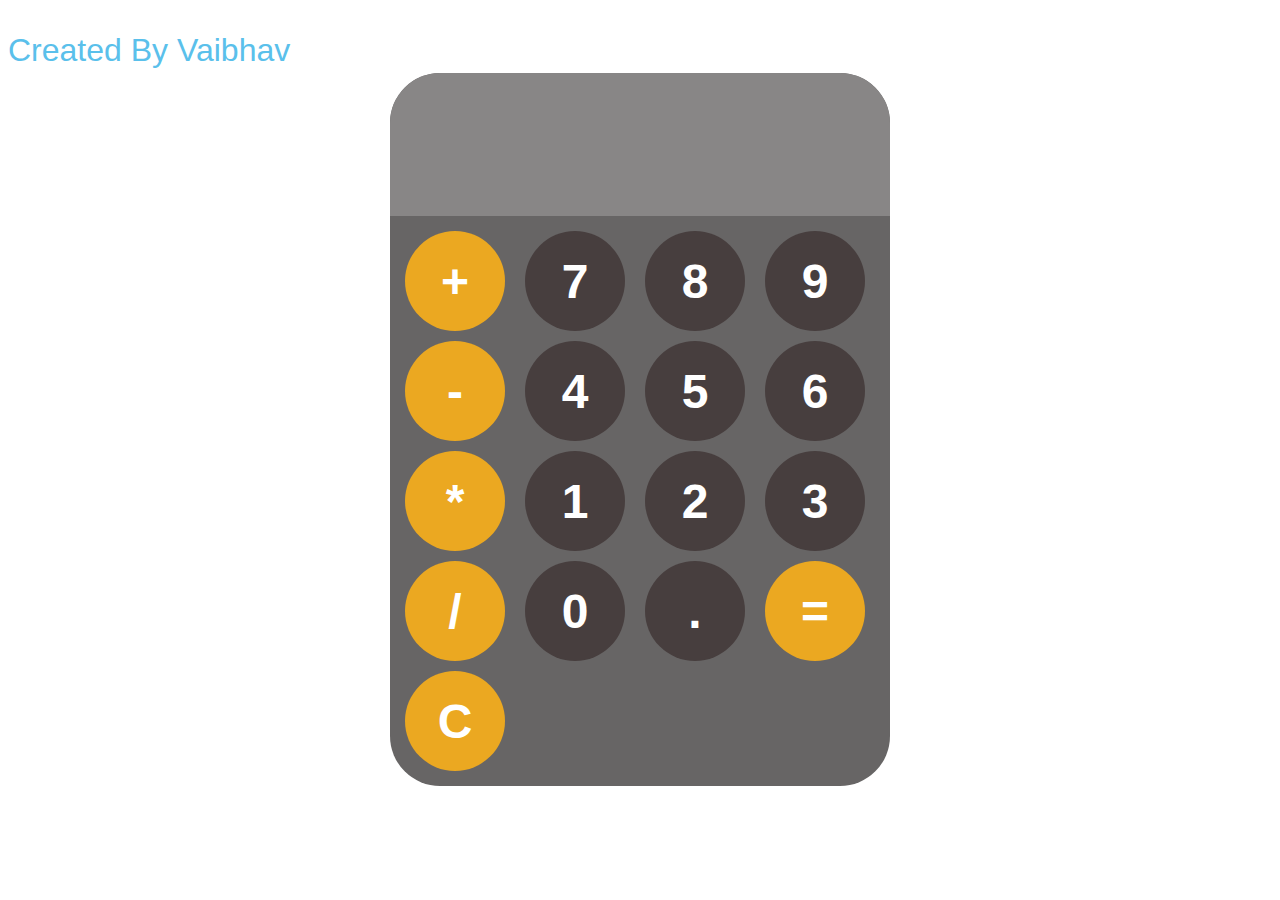
<file: calculater/index.html>
<!DOCTYPE html>
<html lang="en">
<head>
    <meta charset="UTF-8">
    <link rel="stylesheet" href="style.css">
    <meta name="viewport" content="width=device-width, initial-scale=1.0">
    <title>Calculater_Vaibhav</title>
</head>
<body>
   <div class="nameofcreater">
         <p>Created By Vaibhav</p>
   
    <!-- Making Calculater using JAvascript using DOM  -->
     <div class="heading">
     <div class="calculater">
        <input type="text" class="dis" id="display">
     
     <div id="keys" class="butt">
        <button  onclick="appendToDisplay ('+')" class="oprater">+</button>
        <button onclick="appendToDisplay('7')">7</button>
        <button onclick="appendToDisplay('8')">8</button>
        <button onclick="appendToDisplay('9')">9</button>
        <button class="oprater" onclick="appendToDisplay('-')">-</button>
        <button onclick="appendToDisplay('4')">4</button>
        <button onclick="appendToDisplay('5')">5</button>
        <button onclick="appendToDisplay('6')">6</button>
        <button class="oprater" onclick="appendToDisplay('*')">*</button>
        <button onclick="appendToDisplay('1')">1</button>
        <button onclick="appendToDisplay('2')">2</button>
        <button onclick="appendToDisplay('3')">3</button>
        <button class="oprater" onclick="appendToDisplay('/')">/</button>
        <button onclick="appendToDisplay('0')">0</button>
        <button  onclick="appendToDisplay('.')">.</button>
        <button class="oprater" onclick="calculate('=')">=</button>
        <button onclick="clearDisplay('C')" class="oprater">C</button>
     </div>
     </div>
     </div>
   </div>
     <script src="script.js"></script>
</body>
</html>
</file>
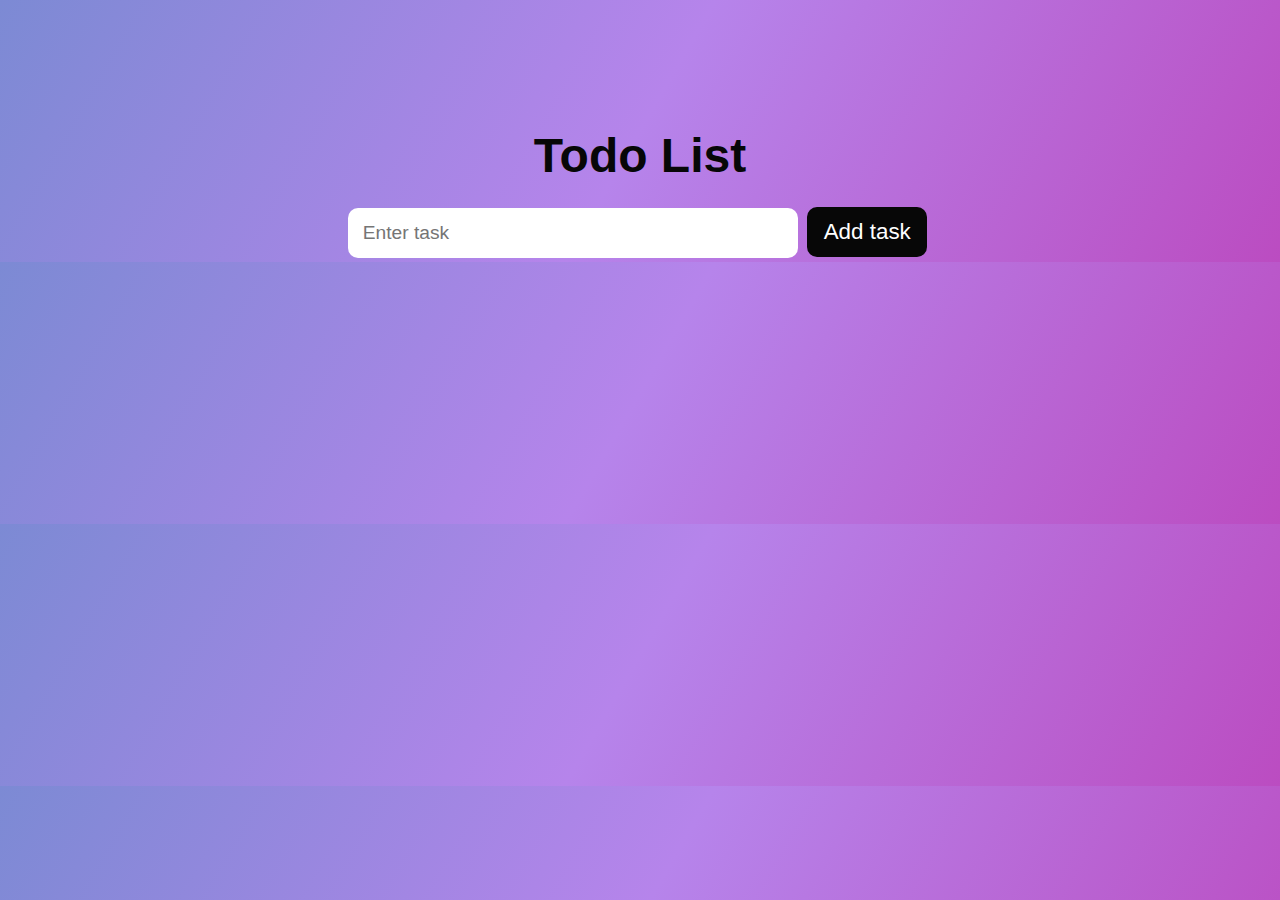
<file: ToDo List/index.html>
<!DOCTYPE html>
<html lang="en">

<head>
    <meta charset="UTF-8">
    <meta name="viewport" content="width=device-width, initial-scale=1.0">
    <link rel="stylesheet" href="style.css">
    <title>Document</title>
</head>

<body>


    <h2>Todo List</h2>
    <form>
        <div>
            <input type="text" class="todotask" placeholder="Enter task">
            <button type="submit" class="add_butt">Add task</button>
        </div>
        <div class="todolists">

        </div>
    </form>

    <script src="script.js"></script>
</body>

</html>
</file>
<file: calculater/style.css>
/* body{
    margin: 0;
    
} */
.nameofcreater{
    
    color: rgb(90, 192, 235);
    font-family: Arial, Helvetica, sans-serif;
    font-size: 2rem;
}
.heading{
    display: flex;
    justify-content: center;
    align-items: center;
    height: 73vh;
}
.calculater{
    font-family: Arial, Helvetica, sans-serif;
    background-color: hsl(0, 1%, 40%);
    border-radius: 50px;
    max-width: 500px;
    overflow: hidden;
    justify-content: center;
    align-items: center;
    /* padding: 5px 0px; */
}
.dis{
    background-color: hsl(0, 1%, 53%);
    color: white;
    width: 100%;
    height: 100%;
    font-size: 90px;
    font-weight: bold;
    text-align: left;
    border: none;
    padding: 20px;
}
.butt{
    /* width: 200px; */
    display: grid;
    grid-template-columns: repeat(4,1fr);
    gap: 10px;
    padding: 15px;
}
 button{
    width: 100px;
    height: 100px;
    border-radius: 50px;
    border: none;
    background-color: hsl(0, 7%, 26%);
    color: white;
    font-size: 3rem;
    font-weight: bold;
    cursor: pointer;
    
 }
 .butt :hover{
    background-color: hsl(0, 3%, 32%);
 }
 .oprater{
    background-color: rgb(235, 168, 33);
 }
 .oprater:hover{
    background-color: #f8b633;
 }
</file>
<file: ToDo List/style.css>
*{
    margin: 0;
    padding: 0;
    box-sizing: border-box;
}
body{
    font-family: 'Poppins', sans-serif;
    background: linear-gradient(120deg, #7c8ad4,#b684eb, #bb4cc1);
    
}
h2{
    display: flex;
    justify-content: center;
    align-items: center;
    font-size: 3rem;
    font-weight: 600;
    color: #070707;
    margin-top: 10%;
}

form{
    display: flex;
    justify-content: center;
    align-items: center;
    flex-direction: column;}
/* }    

.todolists{
    display: flex;
    justify-content:flex-start;
    align-items: start;
    flex-direction: column;

} */
.todolists li{
    justify-content: center;
    align-items: center;
    width: 600px;
    height: 40px;
    border-radius: 10px;
    /* background-color: #070707; */
    color: rgb(13, 13, 13);
    font-size: 1.2rem;
    padding: 0 10px;
    margin-top: 10px;
    list-style:decimal;
}
.todolists li:hover{
    color: #ff9900;
}
input
{
    width: 450px;
    height: 50px;
    border: none;
    outline: none;
    padding: 0 15px;
    border-radius: 10px;
    font-size: 1.2rem;
    margin-top: 25px;
}
button{
    width: 120px;
    height: 50px;
    border: none;
    outline: none;
    padding: 5 15px;
    border-radius: 10px;
    font-size: 1.4rem;
    margin-top: 25px;
    background-color: #070707;
    color: white;
    margin: 5px 5px ;
    cursor: pointer;
    
}
button:hover{
    background-color: #454545;
}
</file>
